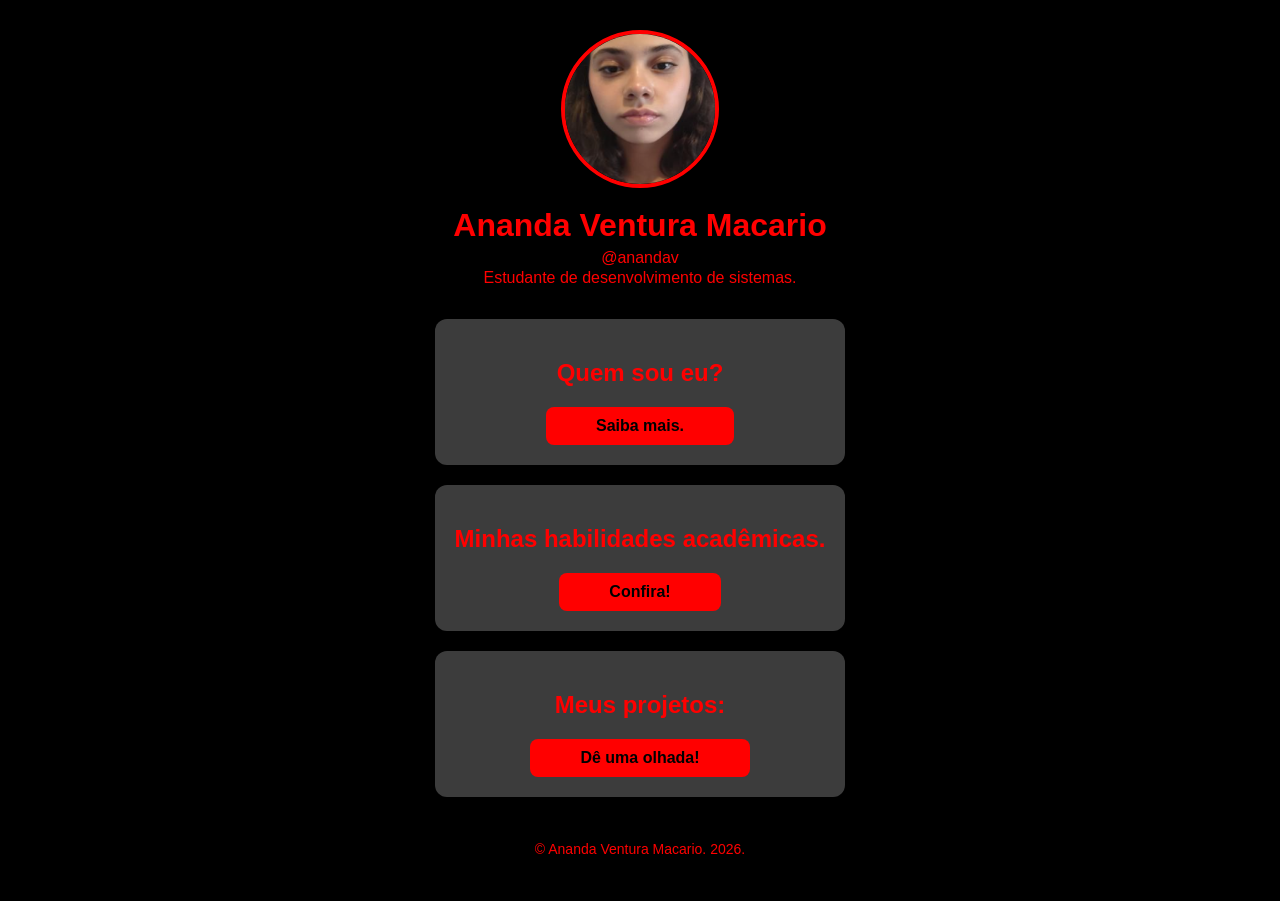
<file: index.html>
<!DOCTYPE html>
<html lang="pt-br">
<head>
    <meta charset="UTF-8">
    <meta name="viewport" content="width=device-width, initial-scale=1.0">
    <link rel="stylesheet" href="./style.css">
    <title>Portfólio</title>
</head>
<body>
       <header><img src="Captura de tela 2026-08-28 142246.png" alt="Sua foto">
       <h1>Ananda Ventura Macario</h1>
       <p>@anandav</p>
       <p>Estudante de desenvolvimento de sistemas.</p>
       </header>
       <main>

        <section class="card">
            <h2>Quem sou eu?</h2>
            <a href="index2.html">Saiba mais.</a>
        </section>

        <section class="card">
            <h2>Minhas habilidades acadêmicas.</h2>
            <a href="index3.html">Confira!</a>
        </section>

        <section class="card">
            <h2>Meus projetos:</h2>
            <a href="index4.html">Dê uma olhada!</a>
        </section>

       </main>
       <footer>
       <p>&copy; Ananda Ventura Macario. 2026.</p>
       </footer>

    </body>
</file>
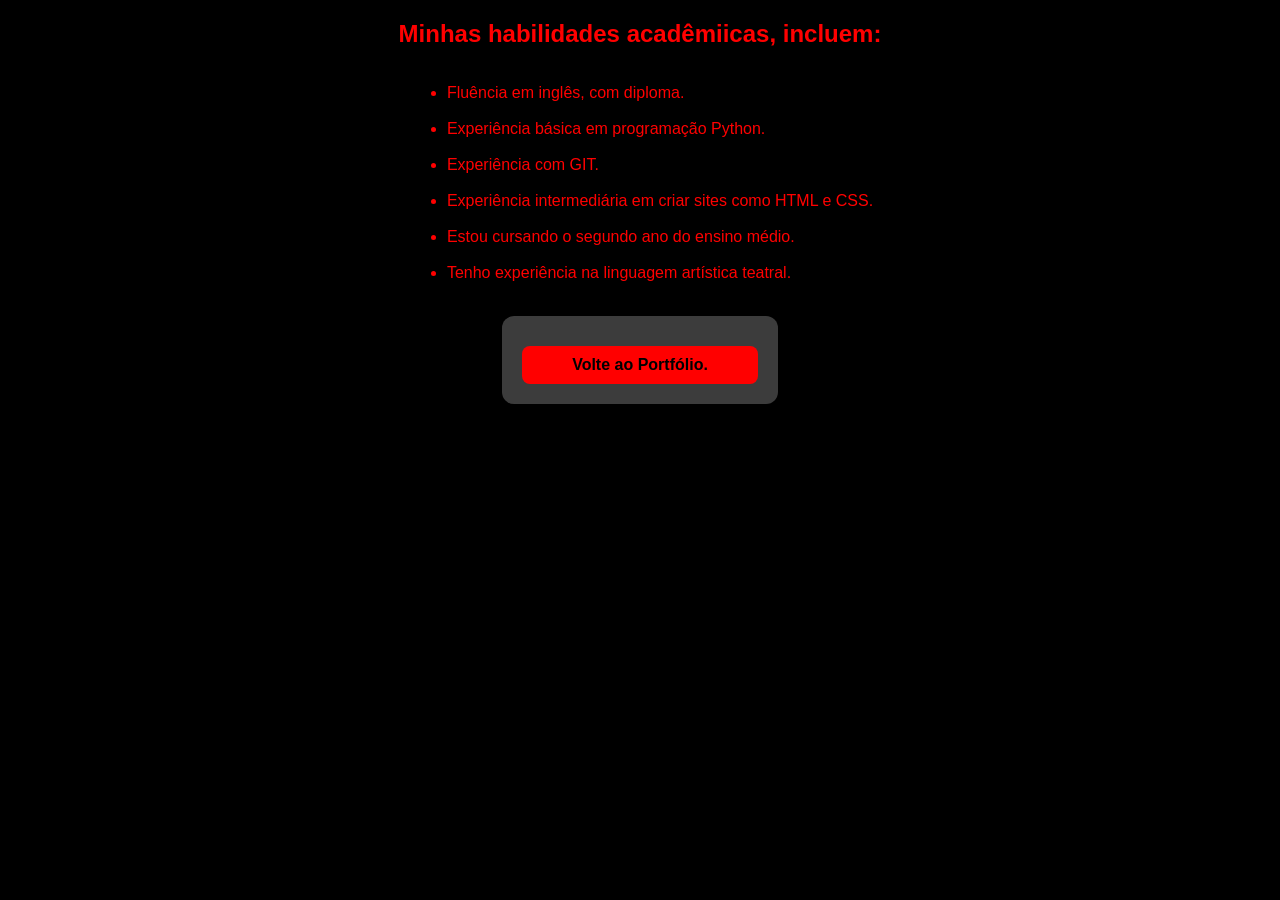
<file: index3.html>
<!DOCTYPE html>
<html lang="pt-br">
<head>
    <meta charset="UTF-8">
    <meta name="viewport" content="width=device-width, initial-scale=1.0">
    <link rel="stylesheet" href="./style.css">
    <title>Portfólio</title>
</head>
<body>
<h2>Minhas habilidades acadêmiicas, incluem:</h2>
<ul>
    <li>Fluência em inglês, com diploma.</li>
    <br>
    <li>Experiência básica em programação Python.</li>
    <br>
    <li>Experiência com GIT.</li>
    <br>
    <li>Experiência intermediária em criar sites como HTML e CSS.</li>
    <br>
    <li>Estou cursando o segundo ano do ensino médio.</li>
    <br>
    <li>Tenho experiência na linguagem artística teatral.</li>
</ul>
<br>
<section class="card">
    <a href="index.html">Volte ao Portfólio.</a>
 </section>
</body>
</file>
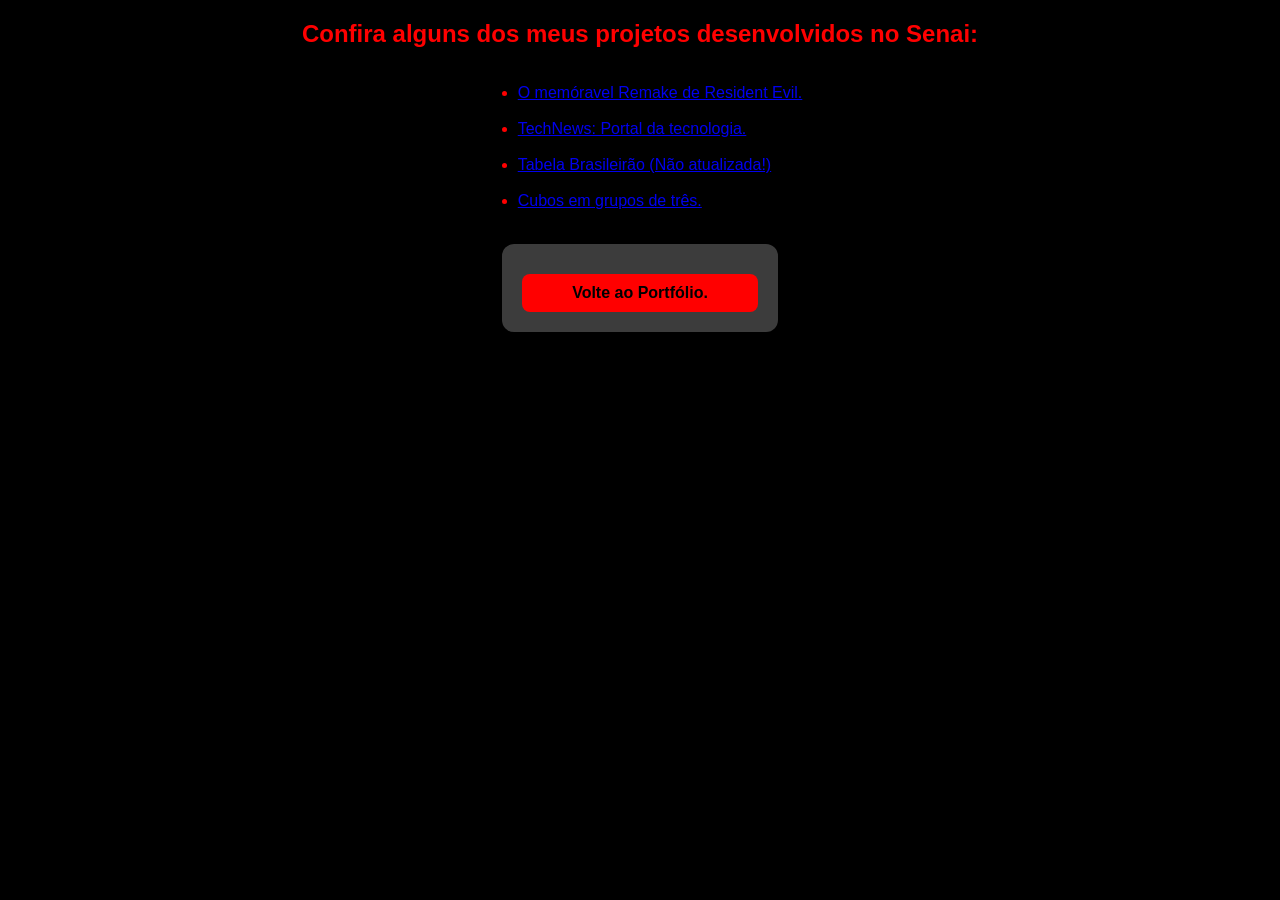
<file: index4.html>
<!DOCTYPE html>
<html lang="pt-br">
<head>
    <meta charset="UTF-8">
    <meta name="viewport" content="width=device-width, initial-scale=1.0">
    <link rel="stylesheet" href="./style.css">
    <title>Portifólio</title>
</head>
<body>
    <h2>Confira alguns dos meus projetos desenvolvidos no Senai:</h2>
    <ul>
        <li><a href=" https://anandavmacario.github.io/meutemafav/"> O memóravel Remake de Resident Evil.</a></li>
        <br>
        <li><a href=" https://anandavmacario.github.io/atividadeclassroom/">TechNews: Portal da tecnologia.</a></li>
       <br>
        <li><a href="https://anandavmacario.github.io/tabelabrasileirao/">Tabela Brasileirão (Não atualizada!)</a></li>
       <br>
        <li><a href="https://anandavmacario.github.io/30-cubos-em-grupos-de-3/">Cubos em grupos de três.</a></li>
    </ul>
    <br>
    <section class="card">
    <a href="index.html">Volte ao Portfólio.</a>
 </section>
</body>
</file>
<file: style.css>
body {
    margin: 0;
    font-family: Arial, Helvetica, sans-serif;
    background-color: black;
    color: red;
    min-height: 100vh;
    display: flex;
    flex-direction: column;
    align-items: center;
}
header {
    text-align: center;
    padding: 30px;
}
header img {
    width: 150px;
    height: 150px;
    border-radius: 50%;
    border: 4px solid red;
}
header h1 {
     margin: 15px 0 5px; /*cima esquerda/direita baixo */ 
    font-size: 26px:
}

header p {
    margin: 2px;
    font-size: 16px;

}

main {
    display: flex;
    flex-direction: column;
    gap: 20px;
}

.card {
    background: #3c3c3c;
    border-radius: 12px;
    padding: 20px;
    text-align: center;
    transition: transform 0.2s ease;
}

.card:hover {
    transform: scale(1.05);
}

.card h2 {
    margin-bottom: 10px;
}

.card a {
    display: inline-block;
    margin-top: 10px;
    padding: 10px 50px;
    background: red;
    color: black;
    text-decoration: none;
    border-radius: 8px;
    font-weight: bold;
}

footer {
    margin: 30px 0;
    font-size: 14px;
}
</file>
